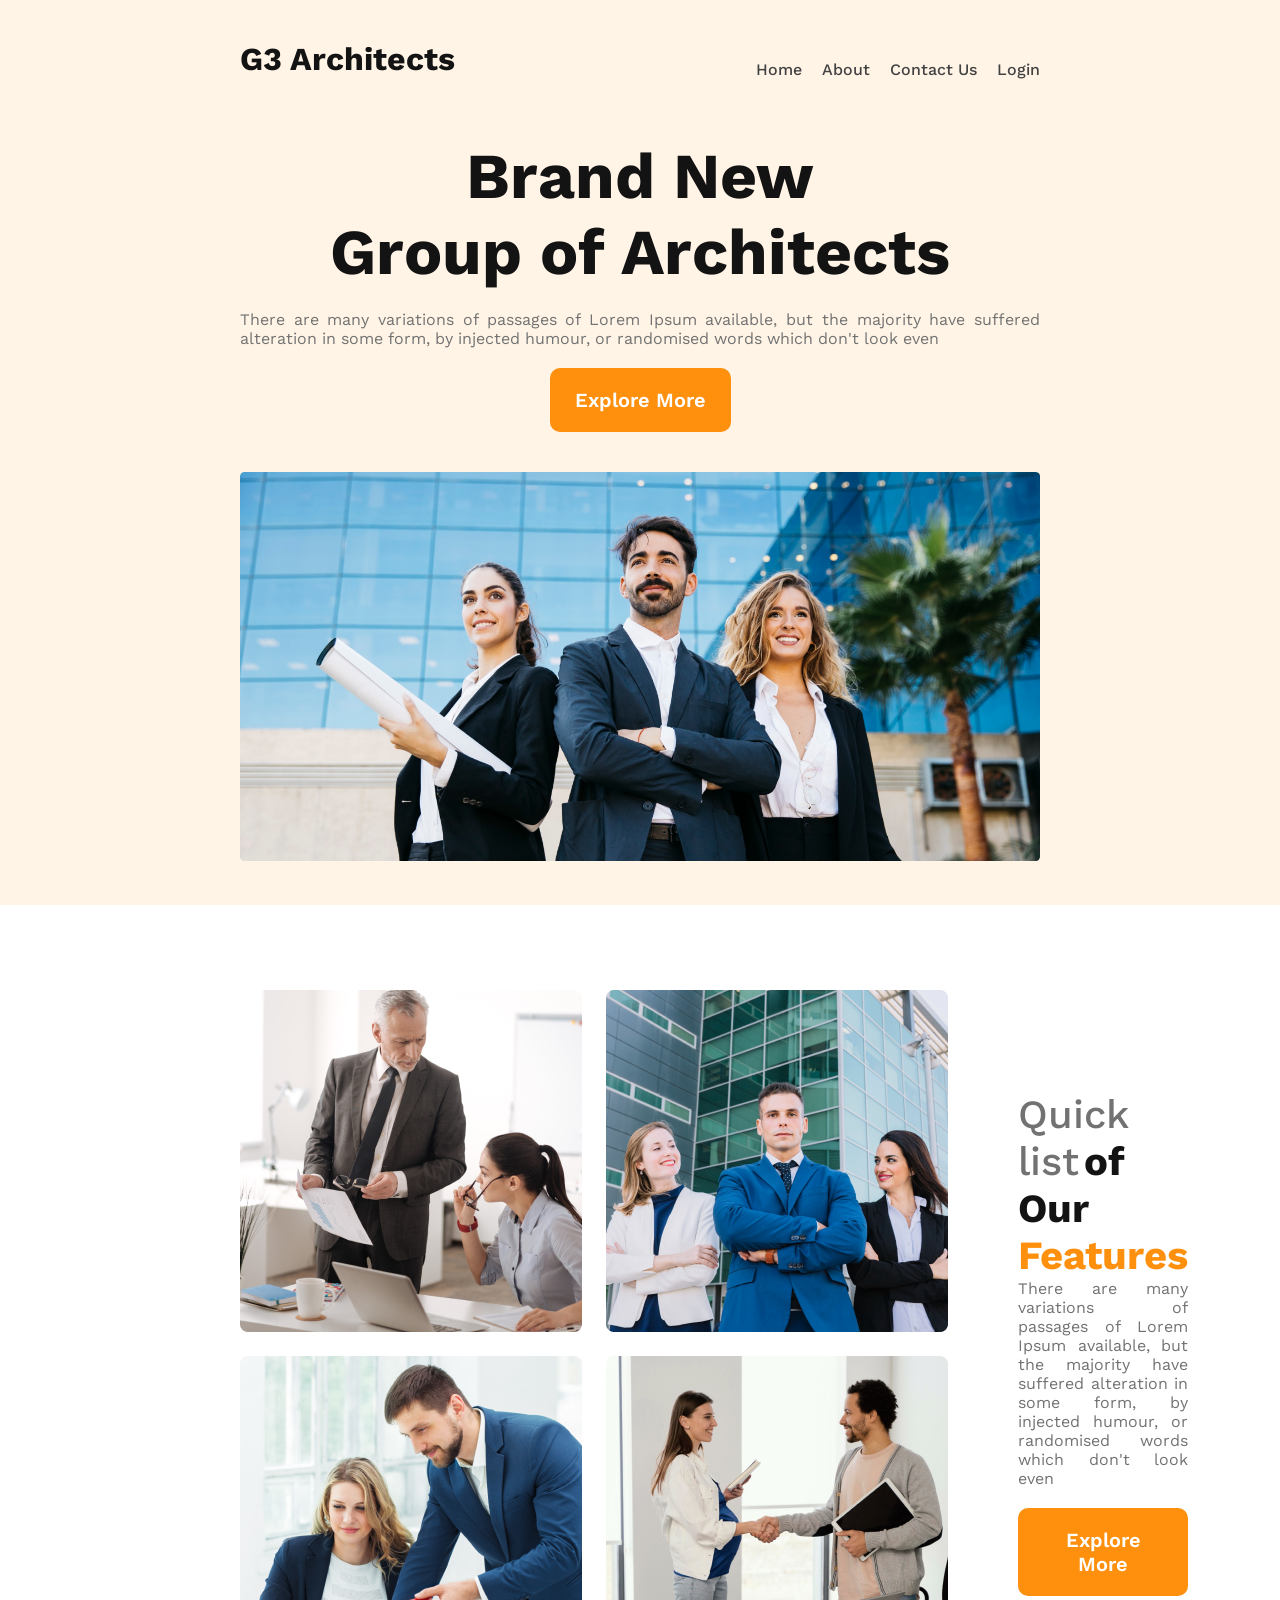
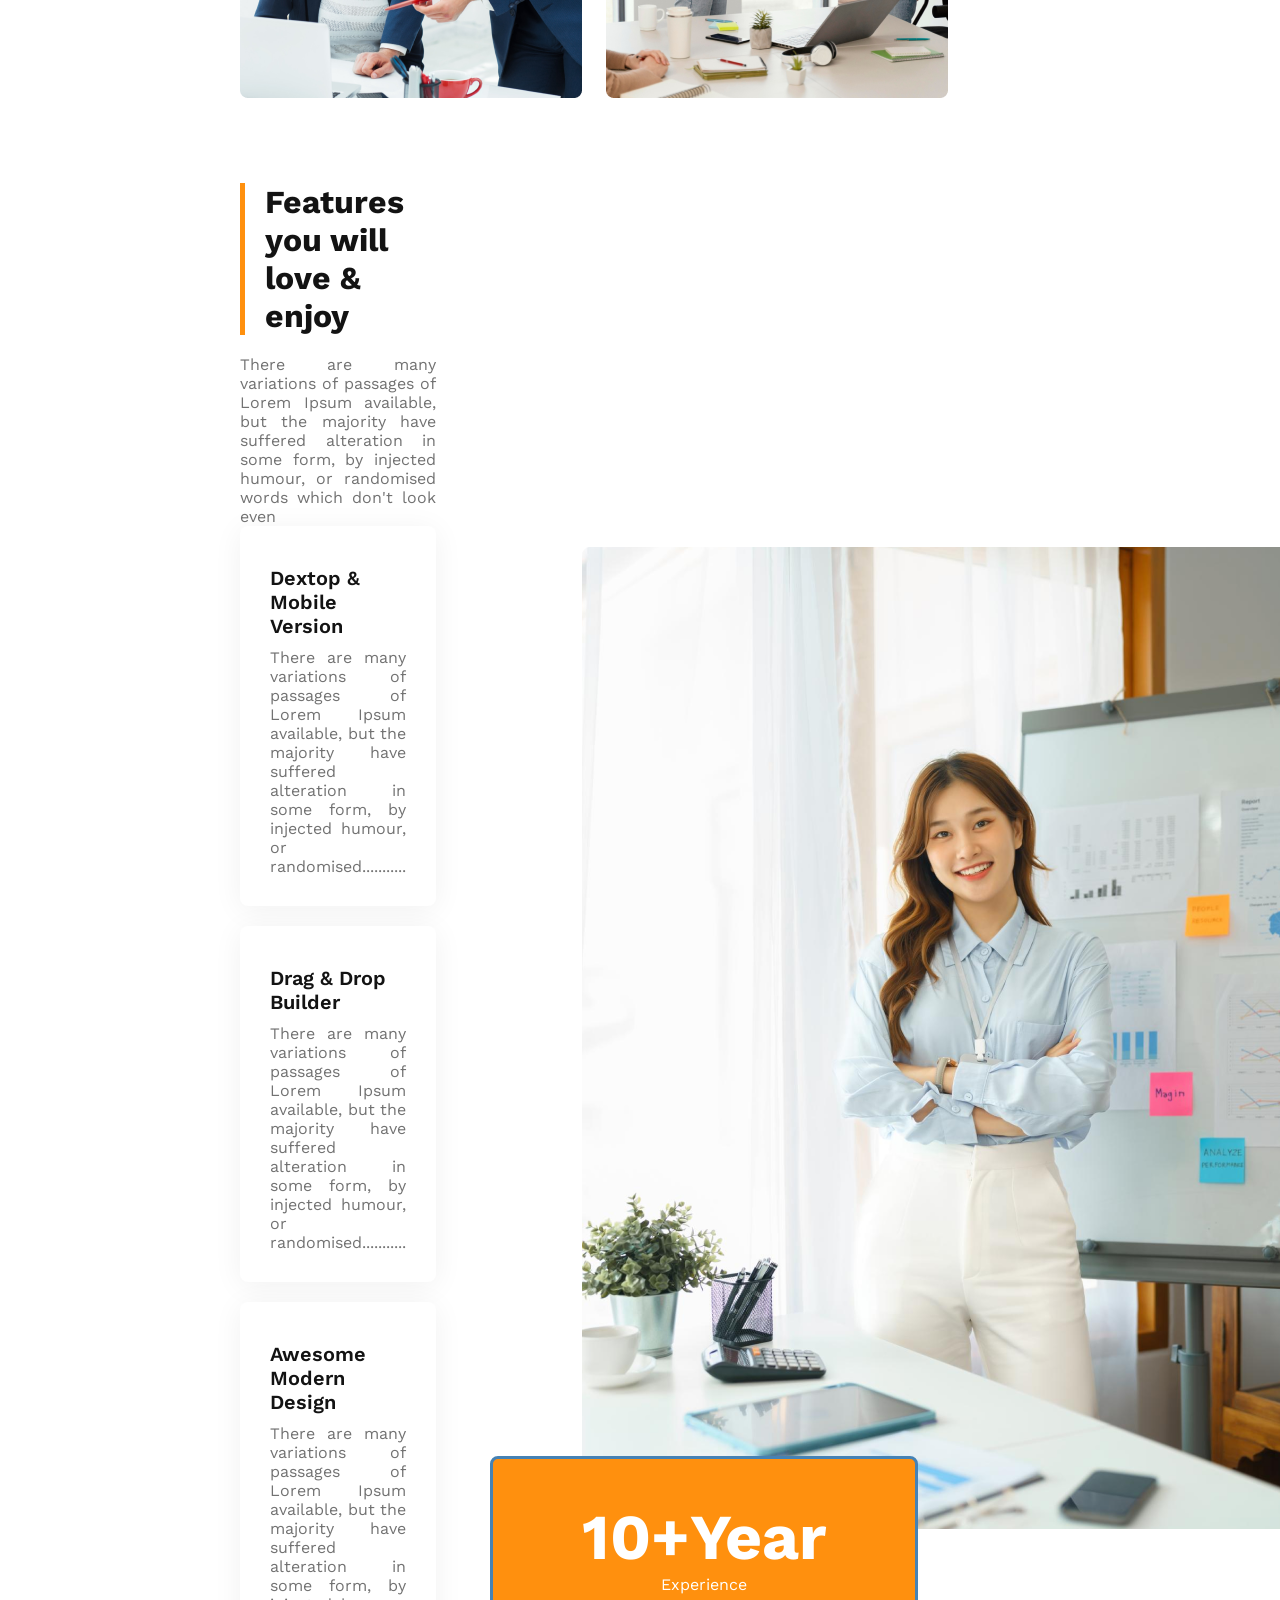
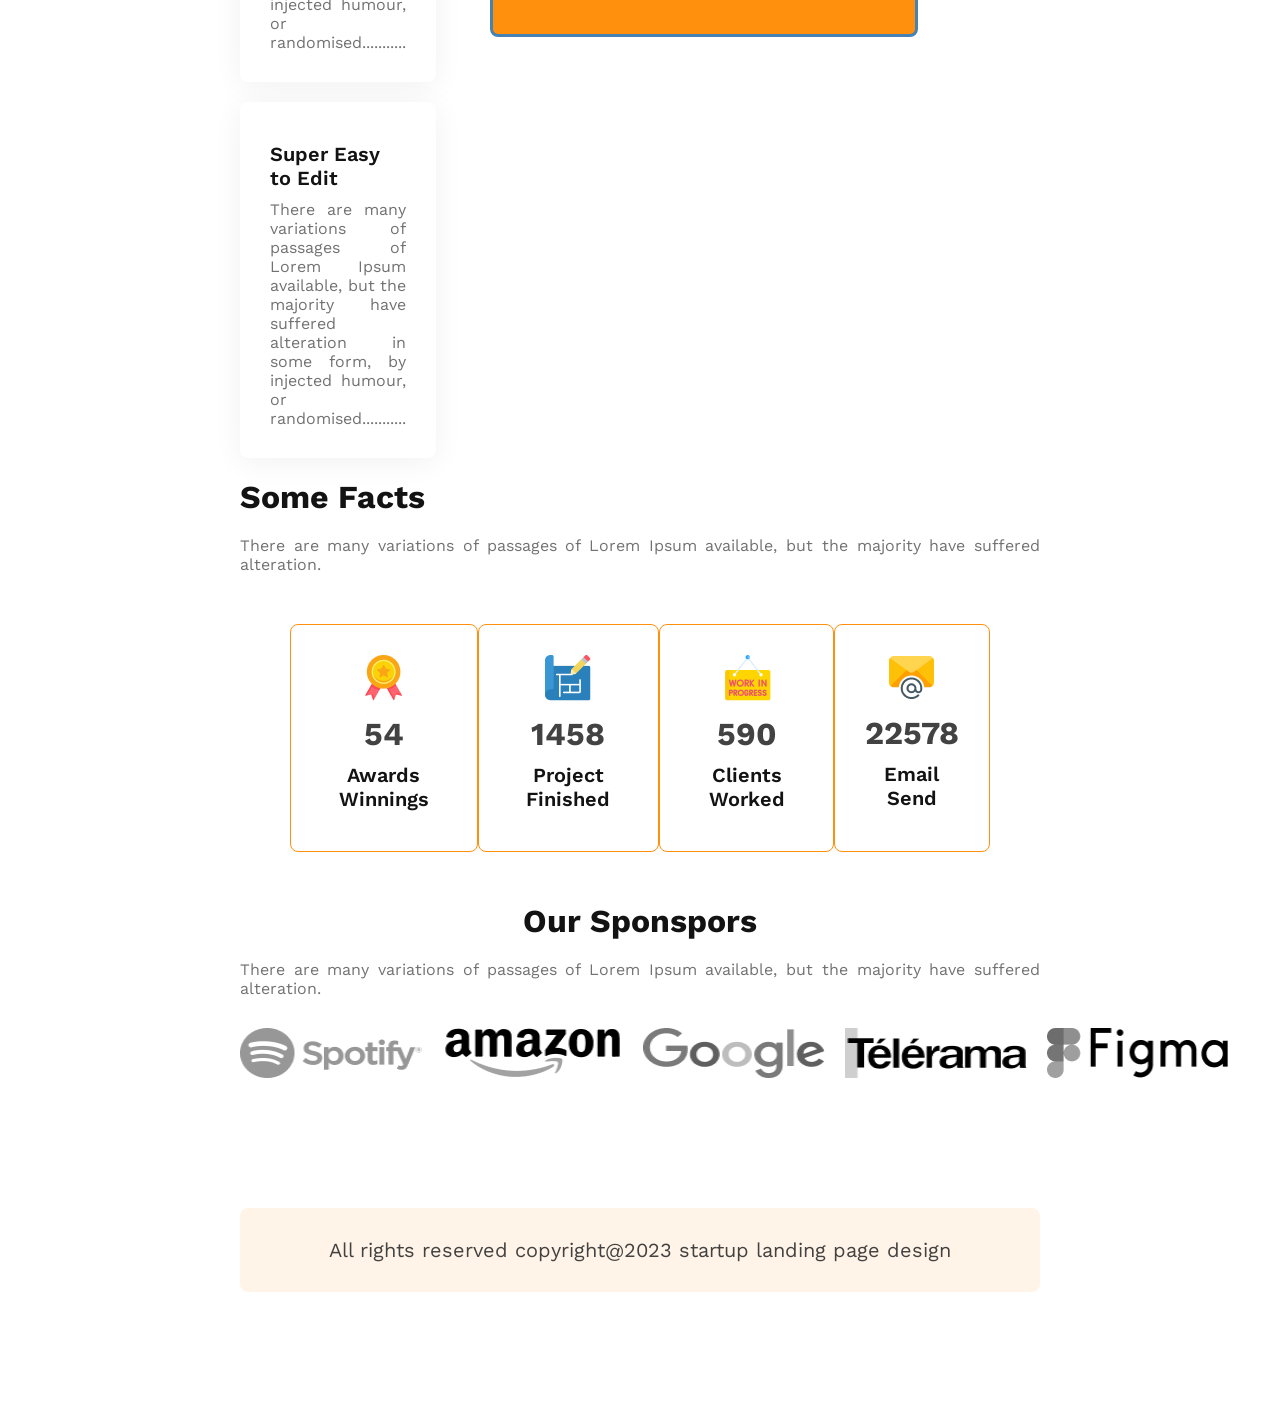
<file: index.html>
<!DOCTYPE html>
<html lang="en">
<head>
    <meta charset="UTF-8">
    <meta name="viewport" content="width=device-width, initial-scale=1.0">
    <title>Architecture</title>
    <link rel="stylesheet" href="archi.css">
</head>
<body>
    <header>
        <nav>
            <h3 class="section-title">G3 Architects</h3>
            <ul>
                <li><a href="">Home</a></li>
                <li><a href="">About</a></li>
                <li><a href="">Contact Us</a></li>
                <li><a href="">Login</a></li>
            </ul>
        </nav>
        <div class="banner">
            <div class="banner-content">
                <h1 class="banner-title">Brand New <br>
                    Group of Architects 
                    </h1>
                <p class="description">There are many variations of passages of Lorem Ipsum available, but the majority have suffered alteration in some form, by injected humour, or randomised words which don't look even</p>
                <button class="btn-primary">Explore More</button>
            </div>
            <img src="images/banner.png" alt="">
        </div>
    </header>
    <main>
        <section class="teams-container">
            <div class="teams-img-container">
                <img src="images/team1.png" alt="">
                <img src="images/team2.png" alt="">
                <img src="images/team3.png" alt="">
                <img src="images/team4.png" alt="">
            </div>
            <div class="teams-content">
                <h3 class="teams-tile"><span class="quick">Quick list</span> <span  class="normal">of Our</span> <span class="feature">Features</span></h3>
                <p class="description">There are many variations of passages of Lorem Ipsum available, but the majority have suffered alteration in some form, by injected humour, or randomised words which don't look even</p>
                <button class="btn-primary">Explore More</button>
            </div>
        </section>
        <section class="feacharge">
            <div class="feacharge-content">
                <h3 class="section-title">Features you will <br> love & enjoy</h3>
                <p class="description">There are many variations of passages of Lorem Ipsum available, but the majority have suffered alteration in some form, by injected humour, or randomised words which don't look even</p>

                <div class="card">
                    <h5 class="card-title">Dextop & Mobile Version</h5>
                    <p class="description">There are many variations of passages of Lorem Ipsum available, but the majority have suffered alteration in some form, by injected humour, or randomised...........</p>
                </div>
                <div class="card">
                    <h5 class="card-title">Drag & Drop Builder</h5>
                    <p class="description">There are many variations of passages of Lorem Ipsum available, but the majority have suffered alteration in some form, by injected humour, or randomised...........</p>
                </div>
                <div class="card">
                    <h5 class="card-title">Awesome Modern Design</h5>
                    <p class="description">There are many variations of passages of Lorem Ipsum available, but the majority have suffered alteration in some form, by injected humour, or randomised...........</p>
                </div>
                <div class="card">
                    <h5 class="card-title">Super Easy to Edit</h5>
                    <p class="description">There are many variations of passages of Lorem Ipsum available, but the majority have suffered alteration in some form, by injected humour, or randomised...........</p>
                </div>
            </div>
            <div class="feacharge-img-container">
                
                    <img src="images/architect.png" alt="">
                
                <div class="ten-years-badge">
                    <h2>10+Year</h2>
                    <p>Experience</p>
                </div>

            </div>
        </section>
        <section  class="facts">
            <h3 class="section-title" id="card-des">Some Facts</h3>
            <p class="description">There are many variations of passages of Lorem Ipsum available, but the majority have suffered alteration.</p>
            
            <div class="fact-card-container">
                <div class="cards">
                    <img src="images/icons/ribon.png" alt="">
                    <h2 class="card-stats">54</h2>
                    <p class="card-title ">Awards Winnings</p>
                </div>
                <div class="cards">
                    <img src="images/icons/projects.png" alt="">
                    <h2 class="card-stats">1458</h2>
                    <p class="card-title">Project Finished</p>
                </div>
                <div class="cards">
                    <img src="images/icons/customers.png" alt="">
                    <h2 class="card-stats">590</h2>
                    <p class="card-title">Clients Worked</p>
                </div>
                <div class="cards">
                    <img src="images/icons/email.png" alt="">
                    <h2 class="card-stats">22578</h2>
                    <p class="card-title">Email Send</p>
                </div>
            </div>

        </section>

        <section class="sponsors">
            <h3 class="section-title">Our Sponspors</h3>
            <p class="description">There are many variations of passages of Lorem Ipsum available, but the majority have suffered alteration.</p>
            <div class="sponsors-img-container">
                <img src="images/sponsors/spotify.png" alt="">
                <img src="images/sponsors/amazon.png" alt="">
                <img src="images/sponsors/google.png" alt="">
                <img src="images/sponsors/telerama.png" alt="">
                <img src="images/sponsors/figma.png" alt="">
            </div>
        </section>
    </main>
    <footer>
    <p class="footer">All rights reserved copyright@2023 startup landing page design</p>
    </footer>
</body>
</html>
</file>
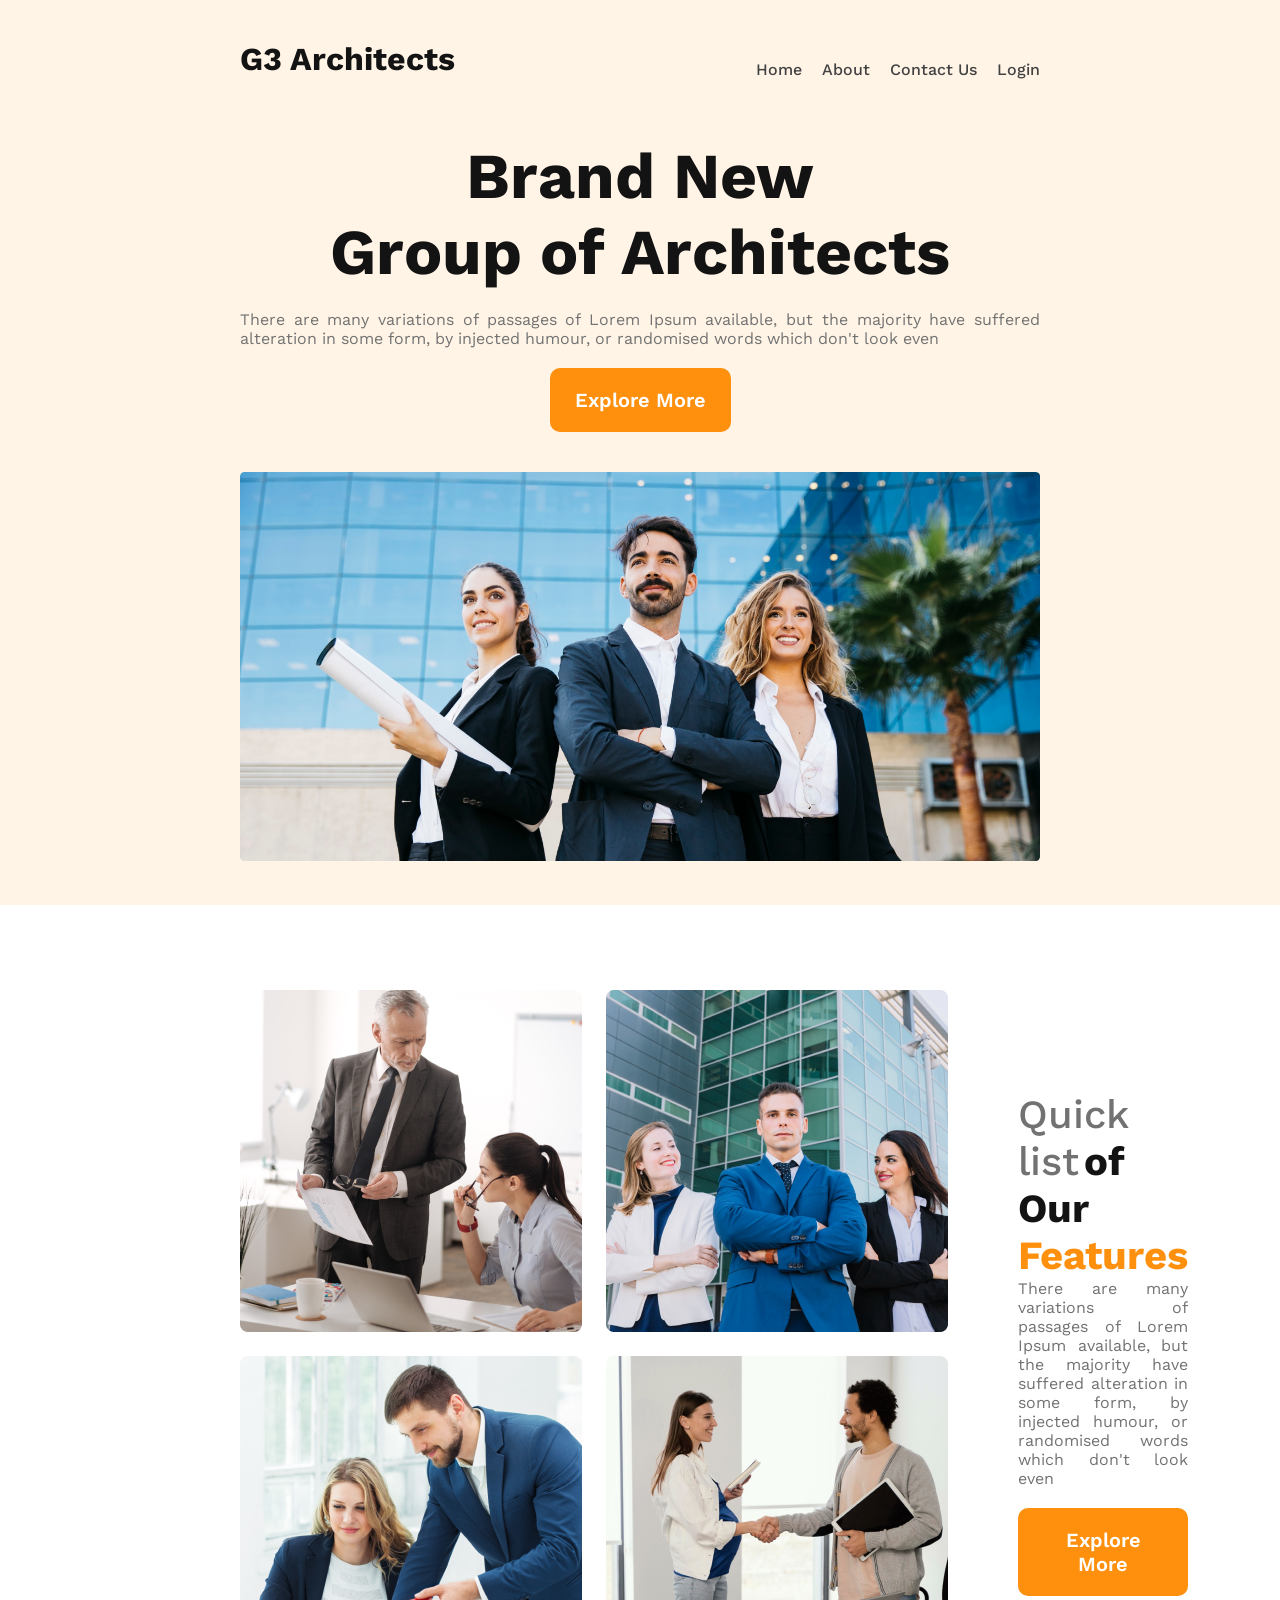
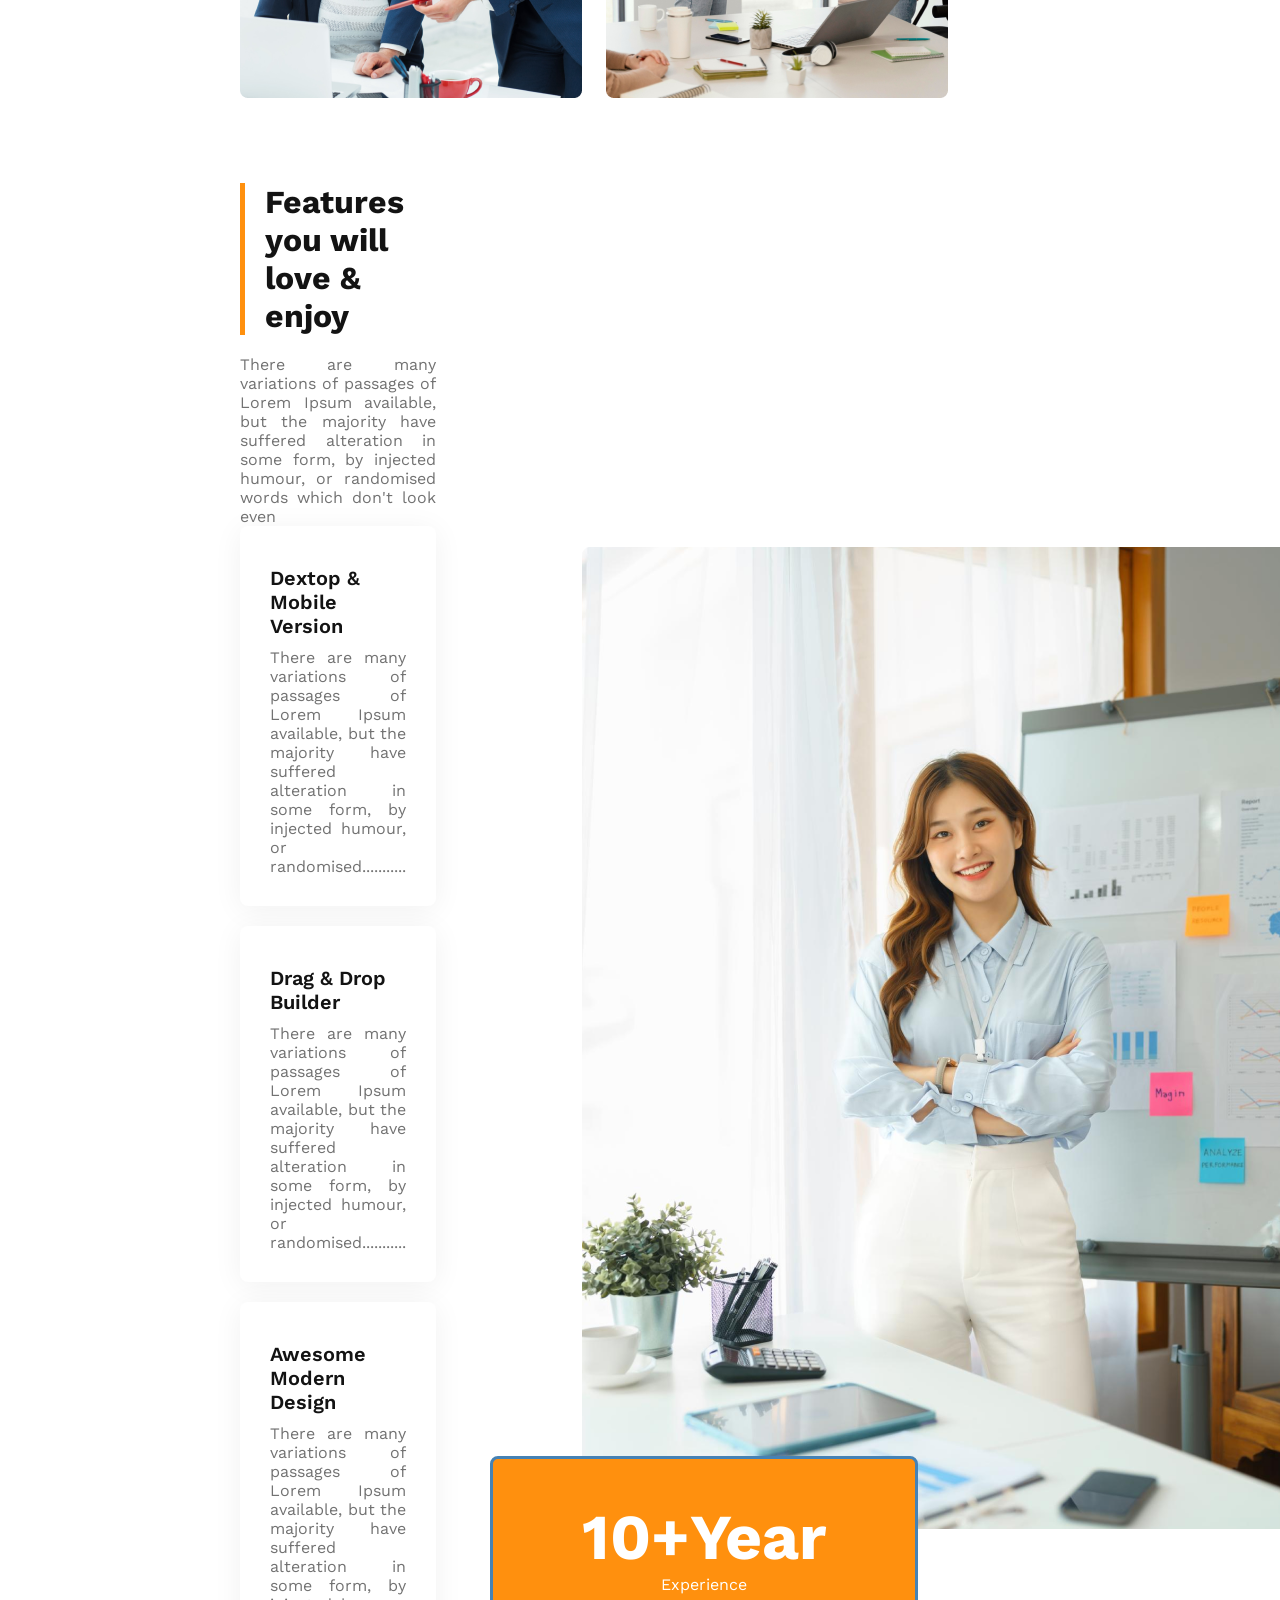
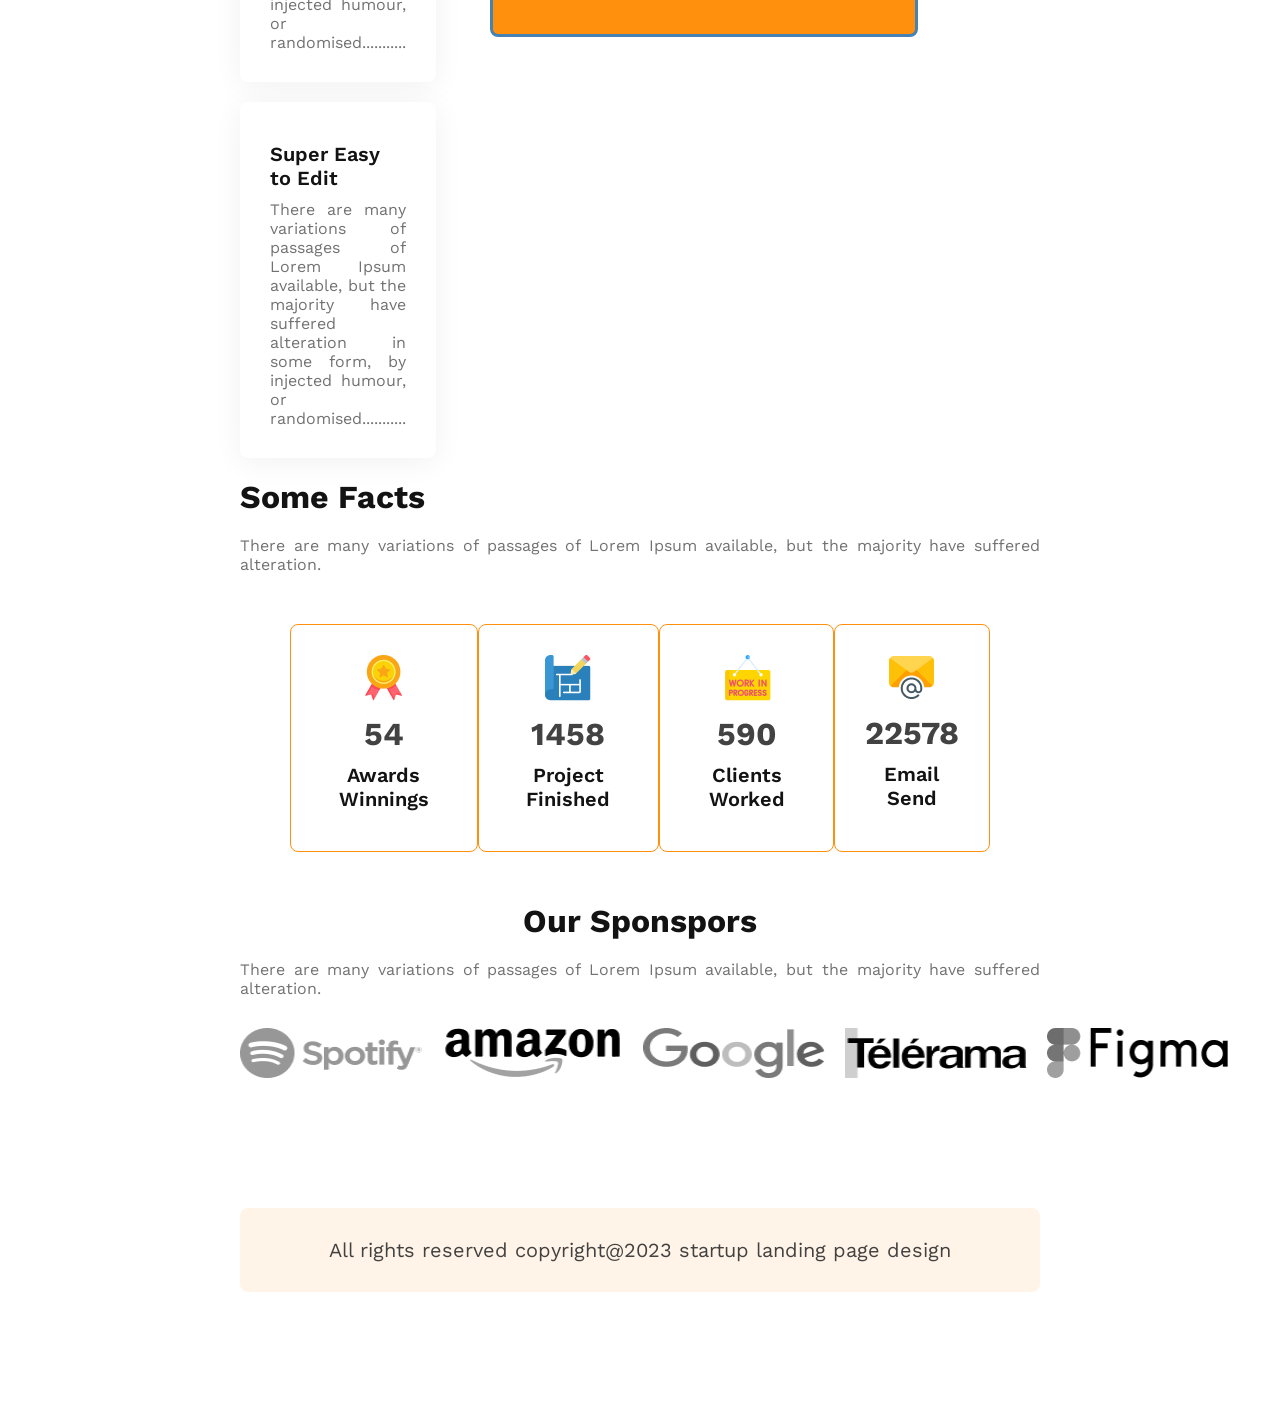
<file: g3archi.html>
<!DOCTYPE html>
<html lang="en">
<head>
    <meta charset="UTF-8">
    <meta name="viewport" content="width=device-width, initial-scale=1.0">
    <title>Architecture</title>
    <link rel="stylesheet" href="archi.css">
</head>
<body>
    <header>
        <nav>
            <h3 class="section-title">G3 Architects</h3>
            <ul>
                <li><a href="">Home</a></li>
                <li><a href="">About</a></li>
                <li><a href="">Contact Us</a></li>
                <li><a href="">Login</a></li>
            </ul>
        </nav>
        <div class="banner">
            <div class="banner-content">
                <h1 class="banner-title">Brand New <br>
                    Group of Architects 
                    </h1>
                <p class="description">There are many variations of passages of Lorem Ipsum available, but the majority have suffered alteration in some form, by injected humour, or randomised words which don't look even</p>
                <button class="btn-primary">Explore More</button>
            </div>
            <img src="images/banner.png" alt="">
        </div>
    </header>
    <main>
        <section class="teams-container">
            <div class="teams-img-container">
                <img src="images/team1.png" alt="">
                <img src="images/team2.png" alt="">
                <img src="images/team3.png" alt="">
                <img src="images/team4.png" alt="">
            </div>
            <div class="teams-content">
                <h3 class="teams-tile"><span class="quick">Quick list</span> <span  class="normal">of Our</span> <span class="feature">Features</span></h3>
                <p class="description">There are many variations of passages of Lorem Ipsum available, but the majority have suffered alteration in some form, by injected humour, or randomised words which don't look even</p>
                <button class="btn-primary">Explore More</button>
            </div>
        </section>
        <section class="feacharge">
            <div class="feacharge-content">
                <h3 class="section-title">Features you will <br> love & enjoy</h3>
                <p class="description feacharges">There are many variations of passages of Lorem Ipsum available, but the majority have suffered alteration in some form, by injected humour, or randomised words which don't look even</p>

                <div class="card">
                    <h5 class="card-title">Dextop & Mobile Version</h5>
                    <p class="description">There are many variations of passages of Lorem Ipsum available, but the majority have suffered alteration in some form, by injected humour, or randomised...........</p>
                </div>
                <div class="card">
                    <h5 class="card-title">Drag & Drop Builder</h5>
                    <p class="description">There are many variations of passages of Lorem Ipsum available, but the majority have suffered alteration in some form, by injected humour, or randomised...........</p>
                </div>
                <div class="card">
                    <h5 class="card-title">Awesome Modern Design</h5>
                    <p class="description">There are many variations of passages of Lorem Ipsum available, but the majority have suffered alteration in some form, by injected humour, or randomised...........</p>
                </div>
                <div class="card">
                    <h5 class="card-title">Super Easy to Edit</h5>
                    <p class="description">There are many variations of passages of Lorem Ipsum available, but the majority have suffered alteration in some form, by injected humour, or randomised...........</p>
                </div>
            </div>
            <div class="feacharge-img-container">
                
                    <img src="images/architect.png" alt="">
                
                <div class="ten-years-badge">
                    <h2>10+Year</h2>
                    <p>Experience</p>
                </div>

            </div>
        </section>
        <section  class="facts">
            <h3 class="section-title" id="card-des">Some Facts</h3>
            <p class="description">There are many variations of passages of Lorem Ipsum available, but the majority have suffered alteration.</p>
            
            <div class="fact-card-container">
                <div class="cards">
                    <img src="images/icons/ribon.png" alt="">
                    <h2 class="card-stats">54</h2>
                    <p class="card-title ">Awards Winnings</p>
                </div>
                <div class="cards">
                    <img src="images/icons/projects.png" alt="">
                    <h2 class="card-stats">1458</h2>
                    <p class="card-title">Project Finished</p>
                </div>
                <div class="cards">
                    <img src="images/icons/customers.png" alt="">
                    <h2 class="card-stats">590</h2>
                    <p class="card-title">Clients Worked</p>
                </div>
                <div class="cards">
                    <img src="images/icons/email.png" alt="">
                    <h2 class="card-stats">22578</h2>
                    <p class="card-title">Email Send</p>
                </div>
            </div>

        </section>

        <section class="sponsors">
            <h3 class="section-title">Our Sponspors</h3>
            <p class="description">There are many variations of passages of Lorem Ipsum available, but the majority have suffered alteration.</p>
            <div class="sponsors-img-container">
                <img src="images/sponsors/spotify.png" alt="">
                <img src="images/sponsors/amazon.png" alt="">
                <img src="images/sponsors/google.png" alt="">
                <img src="images/sponsors/telerama.png" alt="">
                <img src="images/sponsors/figma.png" alt="">
            </div>
        </section>
    </main>
    <footer>
    <p class="footer">All rights reserved copyright@2023 startup landing page design</p>
    </footer>
</body>
</html>
</file>
<file: archi.css>
@import url('https://fonts.googleapis.com/css2?family=Merriweather&family=Work+Sans:wght@400;600;700&display=swap');

* {
    margin: 0;
    padding: 0;
    font-family: 'Merriweather', serif;
    font-family: 'Work Sans', sans-serif;
}

.btn-primary {
    background-color: #FF900E;
    color: white;
    text-align: center;
    font-weight: 600;
    font-size: 1.25rem;
    padding: 20px 25px;
    border-radius: 10px;
    cursor: pointer;
    border: none;
    margin-top: 20px;
}


header {
    background: rgba(255, 144, 14, 0.10);
    padding: 40px 240px;
}

nav {
    display: flex;
    justify-content: space-between;
    align-items: center;

}

.section-title {
    color: #131313;
    font-size: 2rem;
    font-weight: 700;
    margin-bottom: 20px;
}

nav>ul {
    display: flex;
    gap: 20px;
}

nav li {
    list-style: none;
}

nav a {
    text-decoration: none;
    color: #424242;
    font-weight: 500;
    font-size: 1rem;
}

.banner-content {
    text-align: center;
    margin: 40px auto;
    width: 800px;
}

.banner-title {
    color: #131313;
    font-weight: 700;
    font-size: 4rem;
    margin-bottom: 20px;
}

.description {
    color: #727272;
    text-align: justify;
    font-size: 1rem;
    font-weight: 400;


}

.banner img {
    width: 100%;
}

main {
    max-width: 1440px;
    margin: 0 240px;
}

.teams-container {
    display: flex;
    justify-content: space-between;
    align-items: center;
    margin: 85px 0;

}

.teams-img-container {
    display: grid;
    grid-template-columns: repeat(2, 1fr);
    gap: 1.5rem;

}

.teams-content {
    padding: 70px;

}

.quick {
    color: #727272;
    font-size: 2.5rem;
    font-weight: 500;
}

.normal {
    color: #131313;
    font-size: 2.5rem;
    font-weight: 700;
}

.feature {
    color: #FF900E;
    font-size: 2.5rem;
    font-weight: 700;
}



.fact-card-container {
    display: flex;
    justify-content: space-between;
    margin: 50px;
}

.fact-card-container .cards {
    border-radius: 8px;
    border: 1px solid #FF900E;
    text-align: center;
    padding: 30px;

}

.fact-card-container .card-stats {
    font-size: 2rem;
    text-align: center;
    color: #424242;
    margin-top: 10px;
    margin-bottom: 10px;
}

.facts {
    max-width: 1440px;
}

.fact-card-container .card-title {
    font-weight: 600;
    font-size: 1.25rem;
    margin-top: 5px;
}

.sponsors {
    text-align: center;
    margin-bottom: 85px;
}

.sponsors-img-container {
    display: flex;
    justify-content: space-evenly;
    align-items: center;
    gap: 20px;
    margin-top: 30px;
}

.sponsors-img-container img {
    width: 181.667px;
    height: 50px;
    flex-shrink: 0;
    filter: grayscale(100%);

}

.feacharge {
    display: flex;
    justify-content: space-between;
    align-items: center;
    gap: 146px;
}


.feacharge .section-title {
    border-left: 5px solid #FF900E;
    padding-left: 20px;
}

.feacharge-content .card {
    background: #fff;
    border-radius: 8px;
    box-shadow: 0px 4px 30px 0px rgba(0, 0, 0, 0.06);
    padding: 30px;
    margin-bottom: 20px;
}
.feacharge-img-container img{
    height: 90%;
}
.card-title {
    color: var(--Dark-01, #131313);
    font-size: 1.25rem;
    font-weight: 600;
    margin: 10px 0;
}


.ten-years-badge {
    border-radius: 8px;
    background-color: #FF900E;
    color: #fff;
    width: 342px;
    padding: 40px;
    border: 3px solid steelblue;
    position: relative;
    bottom: 77px;
    right: 92px;
    text-align: center;
}

.ten-years-badge h2 {
    color: #FFF;
    font-size: 4rem;
    font-weight: 700;
}

footer {
    border-radius: 8px;
    background: #FFF4E7;
    margin:  130px 240px;
    text-align: center;
   
}

.footer {
    color:#424242;
    margin: 130px 0;
    text-align: center;
    font-size: 1.25rem;
    padding: 30px;
    font-weight: 400;
}


@media screen and (max-width: 576px) {
    header {
        padding: 0;
    }

    nav {
        flex-direction: column;
        gap: 20px;
        padding: 20px;
    }

    nav h3 {
        font-size: 1.5rem;
    }

    .banner-content {
        width: 300px;
        margin-top: 20px;
    }

    .banner-content h1 {
        font-size: 2em;
    }

    main {
        margin: 0;
    }
    
    .teams-container, .feacharge {
        flex-direction: column;
    }

    .teams-img-container {
        margin: 0 20px;
    }

    .teams-img-container img {
        width: 100%;
    }

    .fact-card-container {
        flex-direction: column;
        gap: 20px;
    }

    #card-des {
        font-weight: 700;
        text-align: center;
    }

    .sponsors-img-container {
        flex-direction: column;
        gap: 50px;
    }
    .feacharge-img-container img{
        width: 100%;
    }
    .ten-years-badge{
        position: static;
        max-width: 300px;
        padding: 15px;
        margin: 0 auto;
    }
    footer {
        margin: 10px;
    }
    .facts{
        margin-top: 50px;
    }
    .facts .description, .sponsors .description{
        margin-left: 10px;
        margin-right: 10px;
    }
    .feacharges{
        padding: 20px;
    }
    .feacharge-content .section-title{
        font-size: 1.5rem;
    }
}

@media screen and (min-width: 576px) and (max-width: 992px) {
    header {
        padding: 20px;
    }

    .main {
        margin: 0;
    }

    .teams-container,
    .fact-card-container,
    .sponsors-img-container {
        flex-direction: column;
    }

    .teams-container,
    .fact-card-container,
    .sponsors-img-container {
        gap: 40px;
    }

    #card-des {
        font-weight: 700;
        padding-left: 20px;
    }

    .banner-content {
        width: 700px;
    }

}
</file>
